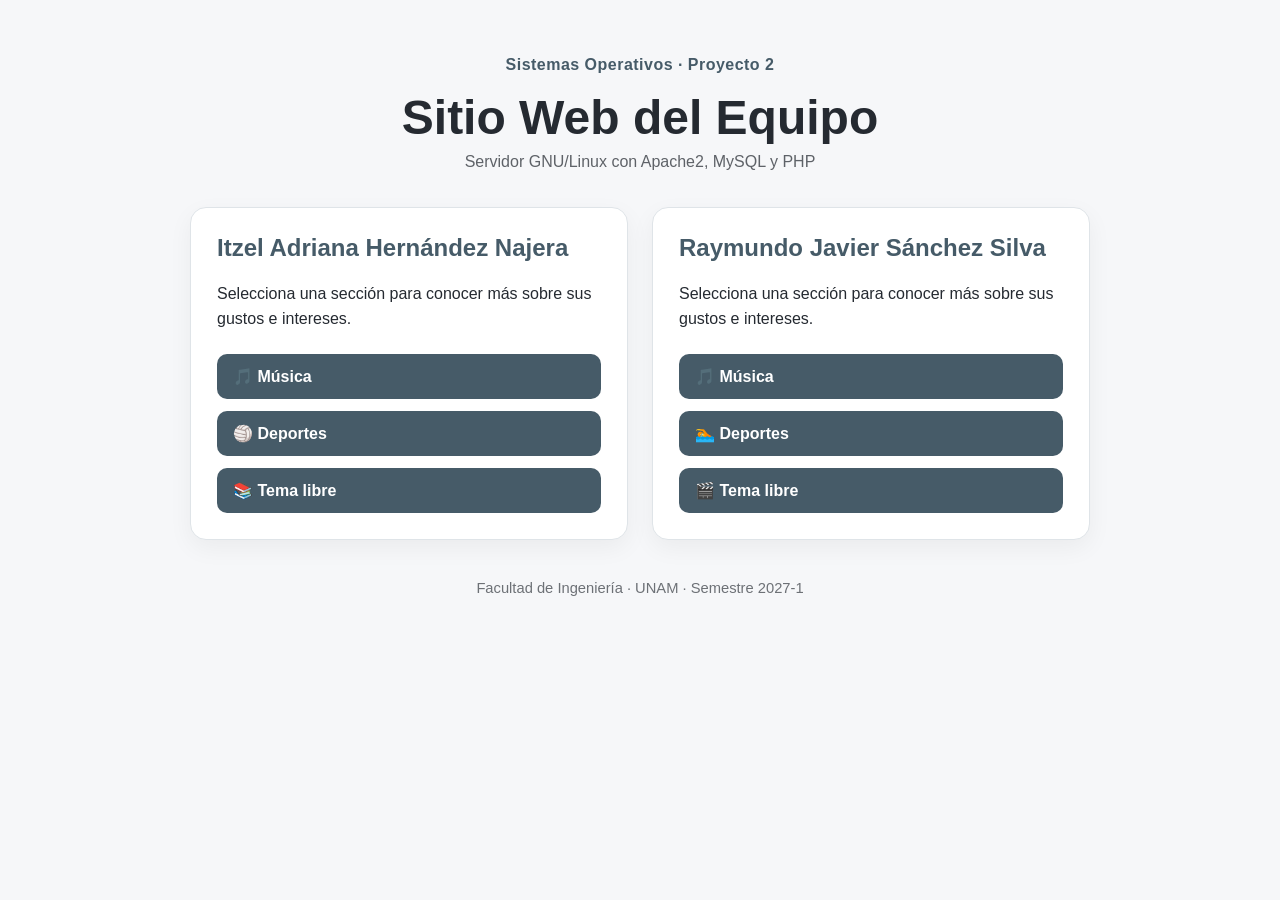
<file: index.html>
<!DOCTYPE html>
<html lang="es">
<head>
  <meta charset="UTF-8">
  <meta name="viewport" content="width=device-width, initial-scale=1.0">
  <title>Proyecto 2 - Sitio Web</title>
  <link rel="stylesheet" href="estilo.css">
</head>
<body>
  <div class="contenedor">
    <header>
      <p class="materia">Sistemas Operativos · Proyecto 2</p>
      <h1>Sitio Web del Equipo</h1>
      <p>Servidor GNU/Linux con Apache2, MySQL y PHP</p>
    </header>

    <main>
      <section class="persona">
        <h2>Itzel Adriana Hernández Najera</h2>
        <p>Selecciona una sección para conocer más sobre sus gustos e intereses.</p>
        <nav class="menu">
          <a href="itzel/musica.html">🎵 Música</a>
          <a href="itzel/deportes.html">🏐 Deportes</a>
          <a href="itzel/libre.html">📚 Tema libre</a>
        </nav>
      </section>

      <section class="persona">
        <h2>Raymundo Javier Sánchez Silva</h2>
        <p>Selecciona una sección para conocer más sobre sus gustos e intereses.</p>
        <nav class="menu">
          <a href="raymundo/musica.html">🎵 Música</a>
          <a href="raymundo/deportes.html">🏊 Deportes</a>
          <a href="raymundo/libre.html">🎬 Tema libre</a>
        </nav>
      </section>
    </main>

    <footer>
      <p>Facultad de Ingeniería · UNAM · Semestre 2027-1</p>
    </footer>
  </div>
</body>
</html>
</file>
<file: estilo.css>
:root {
  --fondo: #f6f7f9;
  --tarjeta: #ffffff;
  --texto: #252a31;
  --acento: #465b68;
  --borde: #dfe4e8;
}
* { box-sizing: border-box; }
body {
  margin: 0;
  min-height: 100vh;
  background: var(--fondo);
  color: var(--texto);
  font-family: "Segoe UI", Arial, sans-serif;
  padding: 40px 20px;
}
.contenedor { max-width: 900px; margin: 0 auto; }
header { text-align: center; margin-bottom: 36px; }
.materia { color: var(--acento); font-weight: 700; letter-spacing: .03em; }
h1 { margin: 8px 0; font-size: clamp(2rem, 5vw, 3rem); }
header > p:last-child { margin-top: 8px; opacity: .72; }
main { display: grid; grid-template-columns: repeat(auto-fit, minmax(300px, 1fr)); gap: 24px; }
.persona {
  background: var(--tarjeta);
  border: 1px solid var(--borde);
  border-radius: 16px;
  padding: 26px;
  box-shadow: 0 8px 24px rgba(0,0,0,.05);
}
.persona h2 { margin-top: 0; color: var(--acento); }
.persona p { line-height: 1.55; }
.menu { display: grid; gap: 12px; margin-top: 22px; }
.menu a {
  text-decoration: none;
  color: white;
  background: var(--acento);
  padding: 13px 16px;
  border-radius: 10px;
  font-weight: 600;
  transition: transform .18s ease, opacity .18s ease;
}
.menu a:hover { transform: translateY(-2px); opacity: .9; }
footer { text-align: center; margin-top: 40px; opacity: .65; font-size: .92rem; }
</file>
